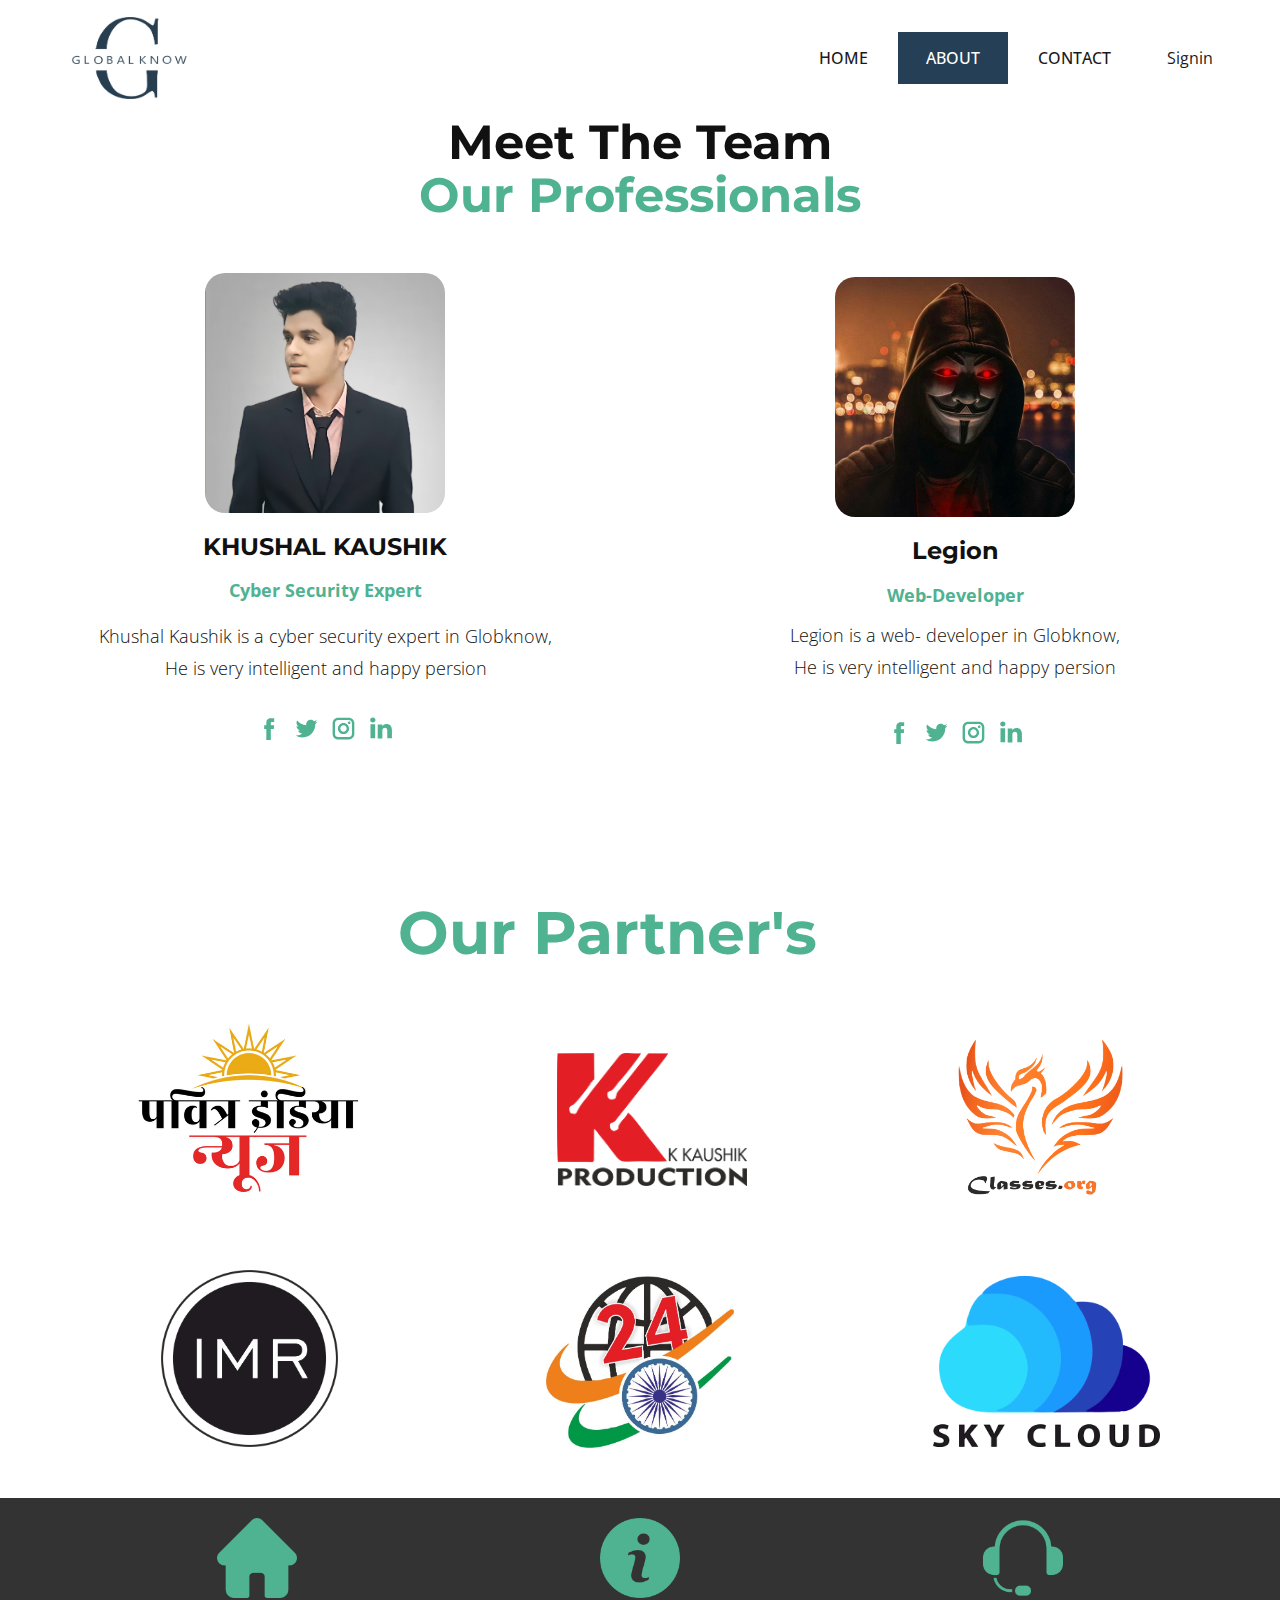
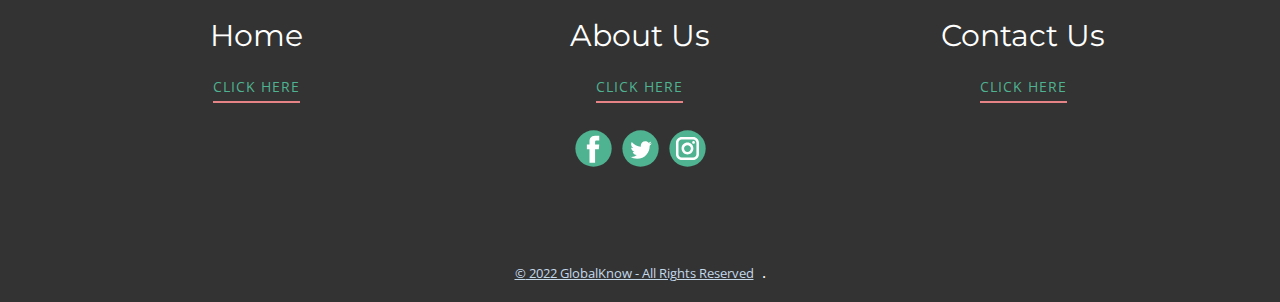
<file: About.html>
<!DOCTYPE html>
<html style="font-size: 16px;" lang="en"><head>
    <meta name="viewport" content="width=device-width, initial-scale=1.0">
    <meta charset="utf-8">
    <meta name="keywords" content="Meet The Team
Our Professionals, Our Partner&amp;apos;s">
    <meta name="description" content="">
    <title>About</title>
    <link rel="stylesheet" href="nicepage.css" media="screen">
<link rel="stylesheet" href="About.css" media="screen">
    <script class="u-script" type="text/javascript" src="jquery.js" defer=""></script>
    <script class="u-script" type="text/javascript" src="nicepage.js" defer=""></script>
    <meta name="generator" content="Nicepage 5.0.7, nicepage.com">
    <link id="u-theme-google-font" rel="stylesheet" href="https://fonts.googleapis.com/css?family=Montserrat:100,100i,200,200i,300,300i,400,400i,500,500i,600,600i,700,700i,800,800i,900,900i|Open+Sans:300,300i,400,400i,500,500i,600,600i,700,700i,800,800i">
    <link id="u-page-google-font" rel="stylesheet" href="https://fonts.googleapis.com/css?family=Montserrat:100,100i,200,200i,300,300i,400,400i,500,500i,600,600i,700,700i,800,800i,900,900i">
    
    
    <script type="application/ld+json">{
		"@context": "http://schema.org",
		"@type": "Organization",
		"name": "",
		"logo": "images/GLOBLEKNOW-removebg-preview.png",
		"sameAs": []
}</script>
    <meta name="theme-color" content="#243f56">
    <meta property="og:title" content="About">
    <meta property="og:type" content="website">
  </head>
  <body class="u-body u-xl-mode" data-lang="en"><header class="u-clearfix u-header u-header" id="sec-a7be"><div class="u-clearfix u-sheet u-sheet-1">
        <a href="#" class="u-image u-logo u-image-1" data-image-width="609" data-image-height="409" title="home page">
          <img src="images/GLOBLEKNOW-removebg-preview.png" class="u-logo-image u-logo-image-1">
        </a>
        <nav class="u-menu u-menu-one-level u-offcanvas u-menu-1" data-responsive-from="MD">
          <div class="menu-collapse" style="font-size: 1rem; letter-spacing: 0px; text-transform: uppercase; font-weight: 500;">
            <a class="u-button-style u-custom-active-color u-custom-border u-custom-border-color u-custom-borders u-custom-hover-color u-custom-left-right-menu-spacing u-custom-padding-bottom u-custom-text-active-color u-custom-text-color u-custom-text-hover-color u-custom-top-bottom-menu-spacing u-nav-link u-text-active-palette-1-base u-text-hover-palette-2-base" href="#" style="padding: 14px 28px; font-size: calc(1em + 28px);">
              <svg class="u-svg-link" viewBox="0 0 24 24"><use xmlns:xlink="http://www.w3.org/1999/xlink" xlink:href="#menu-hamburger"></use></svg>
              <svg class="u-svg-content" version="1.1" id="menu-hamburger" viewBox="0 0 16 16" x="0px" y="0px" xmlns:xlink="http://www.w3.org/1999/xlink" xmlns="http://www.w3.org/2000/svg"><g><rect y="1" width="16" height="2"></rect><rect y="7" width="16" height="2"></rect><rect y="13" width="16" height="2"></rect>
</g></svg>
            </a>
          </div>
          <div class="u-custom-menu u-nav-container">
            <ul class="u-nav u-spacing-2 u-unstyled u-nav-1"><li class="u-nav-item"><a class="u-active-palette-1-base u-button-style u-hover-palette-1-light-1 u-nav-link u-text-active-white u-text-grey-90 u-text-hover-white" href="index.html" style="padding: 18px 28px;">Home</a>
            </li><li class="u-nav-item"><a class="u-active-palette-1-base u-button-style u-hover-palette-1-light-1 u-nav-link u-text-active-white u-text-grey-90 u-text-hover-white" href="About.html" style="padding: 18px 28px;">About</a>
            </li><li class="u-nav-item"><a class="u-active-palette-1-base u-button-style u-hover-palette-1-light-1 u-nav-link u-text-active-white u-text-grey-90 u-text-hover-white" href="Contact.html" style="padding: 18px 28px;">Contact</a>
            </li></ul></li><li class="u-nav-item"><a class="u-active-palette-1-base u-button-style u-hover-palette-1-light-1 u-nav-link u-text-active-white u-text-grey-90 u-text-hover-white" href="Signin.html" style="padding: 18px 28px;">Signin</a>
            
</li></ul>
          </div>
          <div class="u-custom-menu u-nav-container-collapse">
            <div class="u-black u-container-style u-inner-container-layout u-opacity u-opacity-95 u-sidenav">
              <div class="u-inner-container-layout u-sidenav-overflow">
                <div class="u-menu-close"></div>
                <ul class="u-align-center u-nav u-popupmenu-items u-unstyled u-nav-2"><li class="u-nav-item"><a class="u-button-style u-nav-link" href="Home.html">Home</a>
</li><li class="u-nav-item"><a class="u-button-style u-nav-link" href="About.html">About</a>
</li><li class="u-nav-item"><a class="u-button-style u-nav-link" href="Contact.html">Contact</a>
</li></ul>
              </div>
            </div>
            <div class="u-black u-menu-overlay u-opacity u-opacity-70"></div>
          </div>
        </nav>
      </div></header>
    <section class="u-clearfix u-section-1" id="sec-0a41">
      <div class="u-clearfix u-sheet u-sheet-1">
        <h2 class="u-custom-font u-font-montserrat u-text u-text-default u-text-1" data-animation-name="customAnimationIn" data-animation-duration="1500" data-animation-delay="500">Meet The Team <span class="u-text-palette-4-base">
            <br>Our Professionals
          </span>
        </h2>
        <img alt="" class="u-image u-image-round u-radius-20 u-image-1" data-image-width="2340" data-image-height="2340" src="images/IMG_20211020_194636_370.jpg" data-animation-name="customAnimationIn" data-animation-duration="1500" data-animation-delay="500">
        <img alt="" class="u-image u-image-round u-radius-20 u-image-2" src="images/1655391306829-TarunPratapYadav.jpg" data-image-width="2560" data-image-height="2560" data-animation-name="customAnimationIn" data-animation-duration="1500" data-animation-delay="500">
        <h4 class="u-align-center u-text u-text-2">KHUSHAL KAUSHIK</h4>
        <h4 class="u-align-center u-text u-text-3">Legion</h4>
        <p class="u-align-center u-text u-text-palette-4-base u-text-4">Cyber Security Expert</p>
        <p class="u-align-center u-text u-text-palette-4-base u-text-5">Web-Developer</p>
        <p class="u-align-center u-text u-text-6">Legion is a web- developer in Globknow,<br>He is very&nbsp;intelligent and happy persion
        </p>
        <p class="u-align-center u-text u-text-7">Khushal Kaushik is a cyber security expert in Globknow,<br>He is very&nbsp;intelligent and happy persion
        </p>
        <div class="u-social-icons u-spacing-10 u-social-icons-1">
          <a class="u-social-url" target="_blank" href=""><span class="u-icon u-icon-circle u-social-facebook u-social-icon u-text-palette-4-base u-icon-1"><svg class="u-svg-link" preserveAspectRatio="xMidYMin slice" viewBox="0 0 112 112" style=""><use xmlns:xlink="http://www.w3.org/1999/xlink" xlink:href="#svg-b3e1"></use></svg><svg x="0px" y="0px" viewBox="0 0 112 112" id="svg-b3e1" class="u-svg-content"><path d="M75.5,28.8H65.4c-1.5,0-4,0.9-4,4.3v9.4h13.9l-1.5,15.8H61.4v45.1H42.8V58.3h-8.8V42.4h8.8V32.2 c0-7.4,3.4-18.8,18.8-18.8h13.8v15.4H75.5z"></path></svg></span>
          </a>
          <a class="u-social-url" target="_blank" href=""><span class="u-icon u-icon-circle u-social-icon u-social-twitter u-text-palette-4-base u-icon-2"><svg class="u-svg-link" preserveAspectRatio="xMidYMin slice" viewBox="0 0 112 112" style=""><use xmlns:xlink="http://www.w3.org/1999/xlink" xlink:href="#svg-ebf6"></use></svg><svg x="0px" y="0px" viewBox="0 0 112 112" id="svg-ebf6" class="u-svg-content"><path d="M92.2,38.2c0,0.8,0,1.6,0,2.3c0,24.3-18.6,52.4-52.6,52.4c-10.6,0.1-20.2-2.9-28.5-8.2 c1.4,0.2,2.9,0.2,4.4,0.2c8.7,0,16.7-2.9,23-7.9c-8.1-0.2-14.9-5.5-17.3-12.8c1.1,0.2,2.4,0.2,3.4,0.2c1.6,0,3.3-0.2,4.8-0.7 c-8.4-1.6-14.9-9.2-14.9-18c0-0.2,0-0.2,0-0.2c2.5,1.4,5.4,2.2,8.4,2.3c-5-3.3-8.3-8.9-8.3-15.4c0-3.4,1-6.5,2.5-9.2 c9.1,11.1,22.7,18.5,38,19.2c-0.2-1.4-0.4-2.8-0.4-4.3c0.1-10,8.3-18.2,18.5-18.2c5.4,0,10.1,2.2,13.5,5.7c4.3-0.8,8.1-2.3,11.7-4.5 c-1.4,4.3-4.3,7.9-8.1,10.1c3.7-0.4,7.3-1.4,10.6-2.9C98.9,32.3,95.7,35.5,92.2,38.2z"></path></svg></span>
          </a>
          <a class="u-social-url" target="_blank" href=""><span class="u-icon u-icon-circle u-social-icon u-social-instagram u-text-palette-4-base u-icon-3"><svg class="u-svg-link" preserveAspectRatio="xMidYMin slice" viewBox="0 0 112 112" style=""><use xmlns:xlink="http://www.w3.org/1999/xlink" xlink:href="#svg-4818"></use></svg><svg x="0px" y="0px" viewBox="0 0 112 112" id="svg-4818" class="u-svg-content"><path d="M55.9,32.9c-12.8,0-23.2,10.4-23.2,23.2s10.4,23.2,23.2,23.2s23.2-10.4,23.2-23.2S68.7,32.9,55.9,32.9z M55.9,69.4c-7.4,0-13.3-6-13.3-13.3c-0.1-7.4,6-13.3,13.3-13.3s13.3,6,13.3,13.3C69.3,63.5,63.3,69.4,55.9,69.4z"></path><path d="M79.7,26.8c-3,0-5.4,2.5-5.4,5.4s2.5,5.4,5.4,5.4c3,0,5.4-2.5,5.4-5.4S82.7,26.8,79.7,26.8z"></path><path d="M78.2,11H33.5C21,11,10.8,21.3,10.8,33.7v44.7c0,12.6,10.2,22.8,22.7,22.8h44.7c12.6,0,22.7-10.2,22.7-22.7 V33.7C100.8,21.1,90.6,11,78.2,11z M91,78.4c0,7.1-5.8,12.8-12.8,12.8H33.5c-7.1,0-12.8-5.8-12.8-12.8V33.7 c0-7.1,5.8-12.8,12.8-12.8h44.7c7.1,0,12.8,5.8,12.8,12.8V78.4z"></path></svg></span>
          </a>
          <a class="u-social-url" target="_blank" href="#"><span class="u-icon u-icon-circle u-social-icon u-social-linkedin u-text-palette-4-base u-icon-4"><svg class="u-svg-link" preserveAspectRatio="xMidYMin slice" viewBox="0 0 112 112" style=""><use xmlns:xlink="http://www.w3.org/1999/xlink" xlink:href="#svg-7a8f"></use></svg><svg x="0px" y="0px" viewBox="0 0 112 112" id="svg-7a8f" class="u-svg-content"><path d="M33.8,96.8H14.5v-58h19.3V96.8z M24.1,30.9L24.1,30.9c-6.6,0-10.8-4.5-10.8-10.1c0-5.8,4.3-10.1,10.9-10.1 S34.9,15,35.1,20.8C35.1,26.4,30.8,30.9,24.1,30.9z M103.3,96.8H84.1v-31c0-7.8-2.7-13.1-9.8-13.1c-5.3,0-8.5,3.6-9.9,7.1 c-0.6,1.3-0.6,3-0.6,4.8V97H44.5c0,0,0.3-52.6,0-58h19.3v8.2c2.6-3.9,7.2-9.6,17.4-9.6c12.7,0,22.2,8.4,22.2,26.1V96.8z"></path></svg></span>
          </a>
        </div>
        <div class="u-social-icons u-spacing-10 u-social-icons-2">
          <a class="u-social-url" target="_blank" href=""><span class="u-icon u-icon-circle u-social-facebook u-social-icon u-text-palette-4-base u-icon-5"><svg class="u-svg-link" preserveAspectRatio="xMidYMin slice" viewBox="0 0 112 112" style=""><use xmlns:xlink="http://www.w3.org/1999/xlink" xlink:href="#svg-aaa9"></use></svg><svg x="0px" y="0px" viewBox="0 0 112 112" id="svg-aaa9" class="u-svg-content"><path d="M75.5,28.8H65.4c-1.5,0-4,0.9-4,4.3v9.4h13.9l-1.5,15.8H61.4v45.1H42.8V58.3h-8.8V42.4h8.8V32.2 c0-7.4,3.4-18.8,18.8-18.8h13.8v15.4H75.5z"></path></svg></span>
          </a>
          <a class="u-social-url" target="_blank" href=""><span class="u-icon u-icon-circle u-social-icon u-social-twitter u-text-palette-4-base u-icon-6"><svg class="u-svg-link" preserveAspectRatio="xMidYMin slice" viewBox="0 0 112 112" style=""><use xmlns:xlink="http://www.w3.org/1999/xlink" xlink:href="#svg-6884"></use></svg><svg x="0px" y="0px" viewBox="0 0 112 112" id="svg-6884" class="u-svg-content"><path d="M92.2,38.2c0,0.8,0,1.6,0,2.3c0,24.3-18.6,52.4-52.6,52.4c-10.6,0.1-20.2-2.9-28.5-8.2 c1.4,0.2,2.9,0.2,4.4,0.2c8.7,0,16.7-2.9,23-7.9c-8.1-0.2-14.9-5.5-17.3-12.8c1.1,0.2,2.4,0.2,3.4,0.2c1.6,0,3.3-0.2,4.8-0.7 c-8.4-1.6-14.9-9.2-14.9-18c0-0.2,0-0.2,0-0.2c2.5,1.4,5.4,2.2,8.4,2.3c-5-3.3-8.3-8.9-8.3-15.4c0-3.4,1-6.5,2.5-9.2 c9.1,11.1,22.7,18.5,38,19.2c-0.2-1.4-0.4-2.8-0.4-4.3c0.1-10,8.3-18.2,18.5-18.2c5.4,0,10.1,2.2,13.5,5.7c4.3-0.8,8.1-2.3,11.7-4.5 c-1.4,4.3-4.3,7.9-8.1,10.1c3.7-0.4,7.3-1.4,10.6-2.9C98.9,32.3,95.7,35.5,92.2,38.2z"></path></svg></span>
          </a>
          <a class="u-social-url" target="_blank" href=""><span class="u-icon u-icon-circle u-social-icon u-social-instagram u-text-palette-4-base u-icon-7"><svg class="u-svg-link" preserveAspectRatio="xMidYMin slice" viewBox="0 0 112 112" style=""><use xmlns:xlink="http://www.w3.org/1999/xlink" xlink:href="#svg-464e"></use></svg><svg x="0px" y="0px" viewBox="0 0 112 112" id="svg-464e" class="u-svg-content"><path d="M55.9,32.9c-12.8,0-23.2,10.4-23.2,23.2s10.4,23.2,23.2,23.2s23.2-10.4,23.2-23.2S68.7,32.9,55.9,32.9z M55.9,69.4c-7.4,0-13.3-6-13.3-13.3c-0.1-7.4,6-13.3,13.3-13.3s13.3,6,13.3,13.3C69.3,63.5,63.3,69.4,55.9,69.4z"></path><path d="M79.7,26.8c-3,0-5.4,2.5-5.4,5.4s2.5,5.4,5.4,5.4c3,0,5.4-2.5,5.4-5.4S82.7,26.8,79.7,26.8z"></path><path d="M78.2,11H33.5C21,11,10.8,21.3,10.8,33.7v44.7c0,12.6,10.2,22.8,22.7,22.8h44.7c12.6,0,22.7-10.2,22.7-22.7 V33.7C100.8,21.1,90.6,11,78.2,11z M91,78.4c0,7.1-5.8,12.8-12.8,12.8H33.5c-7.1,0-12.8-5.8-12.8-12.8V33.7 c0-7.1,5.8-12.8,12.8-12.8h44.7c7.1,0,12.8,5.8,12.8,12.8V78.4z"></path></svg></span>
          </a>
          <a class="u-social-url" target="_blank" href="#"><span class="u-icon u-icon-circle u-social-icon u-social-linkedin u-text-palette-4-base u-icon-8"><svg class="u-svg-link" preserveAspectRatio="xMidYMin slice" viewBox="0 0 112 112" style=""><use xmlns:xlink="http://www.w3.org/1999/xlink" xlink:href="#svg-d5c2"></use></svg><svg x="0px" y="0px" viewBox="0 0 112 112" id="svg-d5c2" class="u-svg-content"><path d="M33.8,96.8H14.5v-58h19.3V96.8z M24.1,30.9L24.1,30.9c-6.6,0-10.8-4.5-10.8-10.1c0-5.8,4.3-10.1,10.9-10.1 S34.9,15,35.1,20.8C35.1,26.4,30.8,30.9,24.1,30.9z M103.3,96.8H84.1v-31c0-7.8-2.7-13.1-9.8-13.1c-5.3,0-8.5,3.6-9.9,7.1 c-0.6,1.3-0.6,3-0.6,4.8V97H44.5c0,0,0.3-52.6,0-58h19.3v8.2c2.6-3.9,7.2-9.6,17.4-9.6c12.7,0,22.2,8.4,22.2,26.1V96.8z"></path></svg></span>
          </a>
        </div>
        <h2 class="u-text u-text-palette-4-base u-text-8" data-animation-name="customAnimationIn" data-animation-duration="1750" data-animation-delay="500">Our Partner's</h2>
        <img class="u-image u-image-contain u-image-default u-image-3" src="images/classes.org334.png" alt="" data-image-width="1562" data-image-height="1566">
        <img class="u-image u-image-contain u-image-default u-image-4" src="images/Untitleddesign.png" alt="" data-image-width="612" data-image-height="408">
        <img class="u-image u-image-contain u-image-default u-image-5" src="images/PNGLOGOCOLOR.png" alt="" data-image-width="3260" data-image-height="2280">
        <img class="u-image u-image-contain u-image-default u-image-6" src="images/network24india.jpg" alt="" data-image-width="583" data-image-height="534">
        <img class="u-image u-image-contain u-image-default u-preserve-proportions u-image-7" src="images/imrlogopng.png" alt="" data-image-width="1010" data-image-height="1010">
        <img class="u-image u-image-contain u-image-default u-image-8" src="images/Untitled-2.png" alt="" data-image-width="2456" data-image-height="1855">
      </div>
    </section>
    
    
    <footer class="u-align-center u-clearfix u-footer u-grey-80 u-footer" id="sec-b1d3"><div class="u-clearfix u-sheet u-sheet-1">
        <p class="u-small-text u-text u-text-variant u-text-1"></p>
        <div class="u-expanded-width u-list u-list-1">
          <div class="u-repeater u-repeater-1">
            <div class="u-container-style u-list-item u-repeater-item">
              <div class="u-container-layout u-similar-container u-valign-top u-container-layout-1"><span class="u-file-icon u-icon u-text-palette-4-base u-icon-1"><img src="images/1946436-bdbc0a33.png" alt=""></span>
                <h3 class="u-align-center u-text u-text-default u-text-2">Home</h3>
                <a href="home.html" class="u-active-none u-border-2 u-border-no-left u-border-no-right u-border-no-top u-border-palette-2-light-1 u-btn u-button-style u-hover-none u-none u-text-palette-4-base u-btn-1">click here</a>
              </div>
            </div>
            <div class="u-align-center u-container-style u-list-item u-repeater-item">
              <div class="u-container-layout u-similar-container u-valign-top u-container-layout-2"><span class="u-file-icon u-icon u-text-palette-4-base u-icon-2"><img src="images/1176-27627cc3.png" alt=""></span>
                <h3 class="u-align-center u-text u-text-default u-text-3">About Us</h3>
                <a href="About.html" class="u-active-none u-border-2 u-border-no-left u-border-no-right u-border-no-top u-border-palette-2-light-1 u-btn u-button-style u-hover-none u-none u-text-palette-4-base u-btn-2">Click here</a>
              </div>
            </div>
            <div class="u-container-style u-list-item u-repeater-item">
              <div class="u-container-layout u-similar-container u-valign-top u-container-layout-3"><span class="u-file-icon u-icon u-text-palette-4-base u-icon-3"><img src="images/3249904-c6d8697b.png" alt=""></span>
                <h3 class="u-align-center u-text u-text-default u-text-4">Contact Us</h3>
                <a href="contact.html" class="u-active-none u-border-2 u-border-no-left u-border-no-right u-border-no-top u-border-palette-2-light-1 u-btn u-button-style u-hover-none u-none u-text-palette-4-base u-btn-3">click here</a>
              </div>
            </div>
          </div>
        </div>
        <div class="u-social-icons u-spacing-10 u-social-icons-1">
          <a class="u-social-url" title="facebook" target="_blank" href=""><span class="u-icon u-social-facebook u-social-icon u-text-palette-4-base u-icon-4"><svg class="u-svg-link" preserveAspectRatio="xMidYMin slice" viewBox="0 0 112 112" style=""><use xmlns:xlink="http://www.w3.org/1999/xlink" xlink:href="#svg-d3c7"></use></svg><svg class="u-svg-content" viewBox="0 0 112 112" x="0" y="0" id="svg-d3c7"><circle fill="currentColor" cx="56.1" cy="56.1" r="55"></circle><path fill="#FFFFFF" d="M73.5,31.6h-9.1c-1.4,0-3.6,0.8-3.6,3.9v8.5h12.6L72,58.3H60.8v40.8H43.9V58.3h-8V43.9h8v-9.2
c0-6.7,3.1-17,17-17h12.5v13.9H73.5z"></path></svg></span>
          </a>
          <a class="u-social-url" title="twitter" target="_blank" href=""><span class="u-icon u-social-icon u-social-twitter u-text-palette-4-base u-icon-5"><svg class="u-svg-link" preserveAspectRatio="xMidYMin slice" viewBox="0 0 112 112" style=""><use xmlns:xlink="http://www.w3.org/1999/xlink" xlink:href="#svg-b797"></use></svg><svg class="u-svg-content" viewBox="0 0 112 112" x="0" y="0" id="svg-b797"><circle fill="currentColor" class="st0" cx="56.1" cy="56.1" r="55"></circle><path fill="#FFFFFF" d="M83.8,47.3c0,0.6,0,1.2,0,1.7c0,17.7-13.5,38.2-38.2,38.2C38,87.2,31,85,25,81.2c1,0.1,2.1,0.2,3.2,0.2
c6.3,0,12.1-2.1,16.7-5.7c-5.9-0.1-10.8-4-12.5-9.3c0.8,0.2,1.7,0.2,2.5,0.2c1.2,0,2.4-0.2,3.5-0.5c-6.1-1.2-10.8-6.7-10.8-13.1
c0-0.1,0-0.1,0-0.2c1.8,1,3.9,1.6,6.1,1.7c-3.6-2.4-6-6.5-6-11.2c0-2.5,0.7-4.8,1.8-6.7c6.6,8.1,16.5,13.5,27.6,14
c-0.2-1-0.3-2-0.3-3.1c0-7.4,6-13.4,13.4-13.4c3.9,0,7.3,1.6,9.8,4.2c3.1-0.6,5.9-1.7,8.5-3.3c-1,3.1-3.1,5.8-5.9,7.4
c2.7-0.3,5.3-1,7.7-2.1C88.7,43,86.4,45.4,83.8,47.3z"></path></svg></span>
          </a>
          <a class="u-social-url" title="instagram" target="_blank" href=""><span class="u-icon u-social-icon u-social-instagram u-text-palette-4-base u-icon-6"><svg class="u-svg-link" preserveAspectRatio="xMidYMin slice" viewBox="0 0 112 112" style=""><use xmlns:xlink="http://www.w3.org/1999/xlink" xlink:href="#svg-1978"></use></svg><svg class="u-svg-content" viewBox="0 0 112 112" x="0" y="0" id="svg-1978"><circle fill="currentColor" cx="56.1" cy="56.1" r="55"></circle><path fill="#FFFFFF" d="M55.9,38.2c-9.9,0-17.9,8-17.9,17.9C38,66,46,74,55.9,74c9.9,0,17.9-8,17.9-17.9C73.8,46.2,65.8,38.2,55.9,38.2
z M55.9,66.4c-5.7,0-10.3-4.6-10.3-10.3c-0.1-5.7,4.6-10.3,10.3-10.3c5.7,0,10.3,4.6,10.3,10.3C66.2,61.8,61.6,66.4,55.9,66.4z"></path><path fill="#FFFFFF" d="M74.3,33.5c-2.3,0-4.2,1.9-4.2,4.2s1.9,4.2,4.2,4.2s4.2-1.9,4.2-4.2S76.6,33.5,74.3,33.5z"></path><path fill="#FFFFFF" d="M73.1,21.3H38.6c-9.7,0-17.5,7.9-17.5,17.5v34.5c0,9.7,7.9,17.6,17.5,17.6h34.5c9.7,0,17.5-7.9,17.5-17.5V38.8
C90.6,29.1,82.7,21.3,73.1,21.3z M83,73.3c0,5.5-4.5,9.9-9.9,9.9H38.6c-5.5,0-9.9-4.5-9.9-9.9V38.8c0-5.5,4.5-9.9,9.9-9.9h34.5
c5.5,0,9.9,4.5,9.9,9.9V73.3z"></path></svg></span>
          </a>
        </div>
      </div></footer>
      <section class="u-backlink u-clearfix u-grey-80">
        <a class="u-link" href="index.html" target="_blank">
          <span> © 2022 GlobalKnow - All Rights Reserved</span>
        </a>
        <p class="u-text">
          <span></span>
        </p>
        <a class="u-link" href="#" target="_blank">
          <span></span>
        </a>. 
      </section>
  
</body></html>
</file>
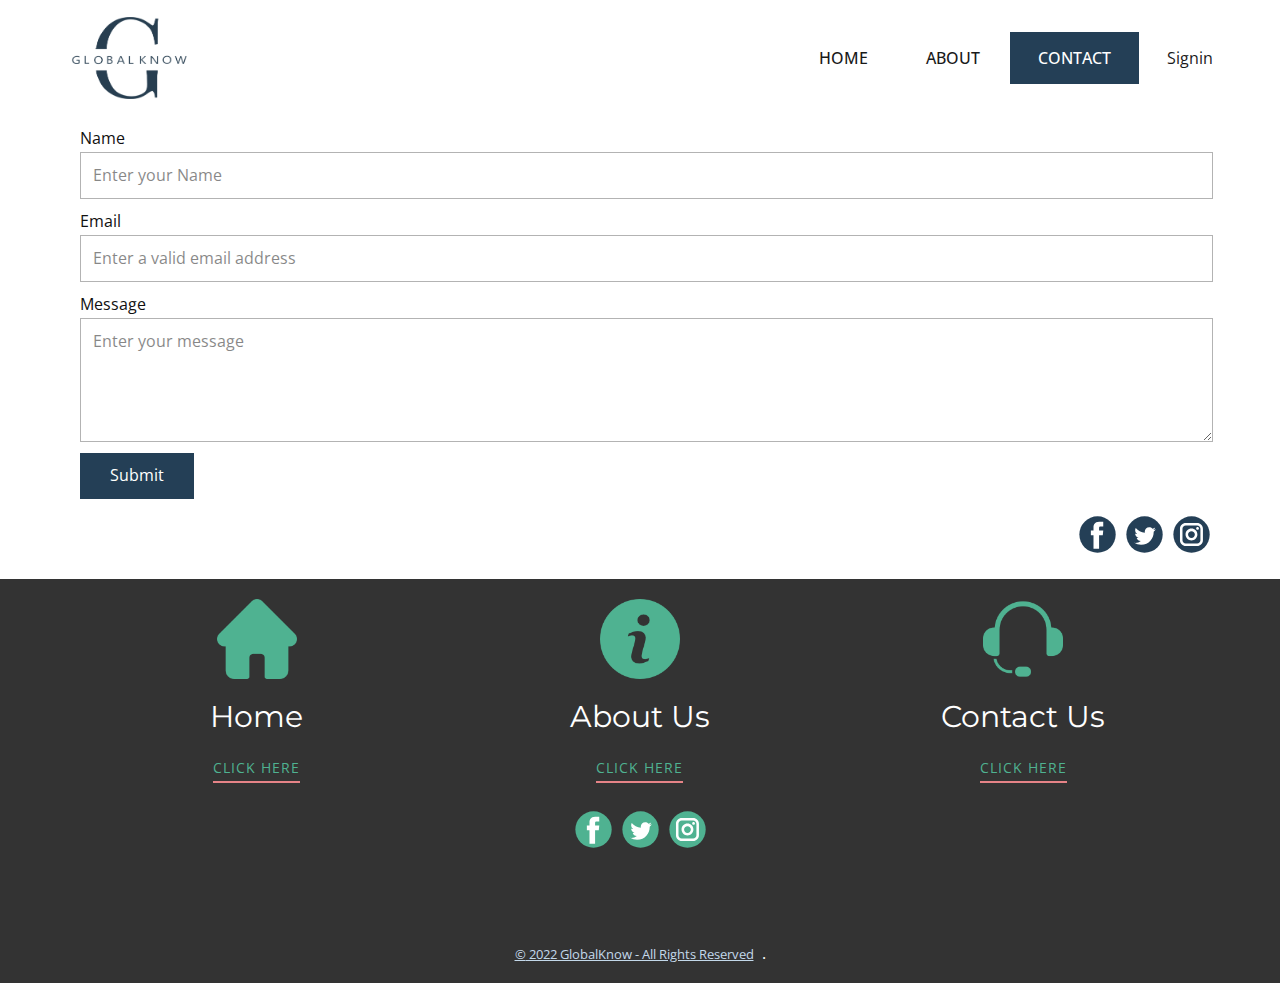
<file: Contact.html>
<!DOCTYPE html>
<html style="font-size: 16px;" lang="en"><head>
    <meta name="viewport" content="width=device-width, initial-scale=1.0">
    <meta charset="utf-8">
    <meta name="keywords" content="">
    <meta name="description" content="">
    <title>Contact</title>
    <link rel="stylesheet" href="nicepage.css" media="screen">
<link rel="stylesheet" href="Contact.css" media="screen">
    <script class="u-script" type="text/javascript" src="jquery.js" defer=""></script>
    <script class="u-script" type="text/javascript" src="nicepage.js" defer=""></script>
    <meta name="generator" content="Nicepage 5.0.7, nicepage.com">
    <meta name="referrer" content="origin">
    <link id="u-theme-google-font" rel="stylesheet" href="https://fonts.googleapis.com/css?family=Montserrat:100,100i,200,200i,300,300i,400,400i,500,500i,600,600i,700,700i,800,800i,900,900i|Open+Sans:300,300i,400,400i,500,500i,600,600i,700,700i,800,800i">
    
    
    <script type="application/ld+json">{
		"@context": "http://schema.org",
		"@type": "Organization",
		"name": "",
		"logo": "images/GLOBLEKNOW-removebg-preview.png",
		"sameAs": []
}</script>
    <meta name="theme-color" content="#243f56">
    <meta property="og:title" content="Contact">
    <meta property="og:type" content="website">
  </head>
  <body class="u-body u-xl-mode" data-lang="en"><header class="u-clearfix u-header u-header" id="sec-a7be"><div class="u-clearfix u-sheet u-sheet-1">
        <a href="#" class="u-image u-logo u-image-1" data-image-width="609" data-image-height="409" title="home page">
          <img src="images/GLOBLEKNOW-removebg-preview.png" class="u-logo-image u-logo-image-1">
        </a>
        <nav class="u-menu u-menu-one-level u-offcanvas u-menu-1" data-responsive-from="MD">
          <div class="menu-collapse" style="font-size: 1rem; letter-spacing: 0px; text-transform: uppercase; font-weight: 500;">
            <a class="u-button-style u-custom-active-color u-custom-border u-custom-border-color u-custom-borders u-custom-hover-color u-custom-left-right-menu-spacing u-custom-padding-bottom u-custom-text-active-color u-custom-text-color u-custom-text-hover-color u-custom-top-bottom-menu-spacing u-nav-link u-text-active-palette-1-base u-text-hover-palette-2-base" href="#" style="padding: 14px 28px; font-size: calc(1em + 28px);">
              <svg class="u-svg-link" viewBox="0 0 24 24"><use xmlns:xlink="http://www.w3.org/1999/xlink" xlink:href="#menu-hamburger"></use></svg>
              <svg class="u-svg-content" version="1.1" id="menu-hamburger" viewBox="0 0 16 16" x="0px" y="0px" xmlns:xlink="http://www.w3.org/1999/xlink" xmlns="http://www.w3.org/2000/svg"><g><rect y="1" width="16" height="2"></rect><rect y="7" width="16" height="2"></rect><rect y="13" width="16" height="2"></rect>
</g></svg>
            </a>
          </div>
          <div class="u-custom-menu u-nav-container">
            <ul class="u-nav u-spacing-2 u-unstyled u-nav-1"><li class="u-nav-item"><a class="u-active-palette-1-base u-button-style u-hover-palette-1-light-1 u-nav-link u-text-active-white u-text-grey-90 u-text-hover-white" href="index.html" style="padding: 18px 28px;">Home</a>
            </li><li class="u-nav-item"><a class="u-active-palette-1-base u-button-style u-hover-palette-1-light-1 u-nav-link u-text-active-white u-text-grey-90 u-text-hover-white" href="About.html" style="padding: 18px 28px;">About</a>
            </li><li class="u-nav-item"><a class="u-active-palette-1-base u-button-style u-hover-palette-1-light-1 u-nav-link u-text-active-white u-text-grey-90 u-text-hover-white" href="Contact.html" style="padding: 18px 28px;">Contact</a>
            </li></ul></li><li class="u-nav-item"><a class="u-active-palette-1-base u-button-style u-hover-palette-1-light-1 u-nav-link u-text-active-white u-text-grey-90 u-text-hover-white" href="Signin.html" style="padding: 18px 28px;">Signin</a>

</li></ul>
          </div>
          <div class="u-custom-menu u-nav-container-collapse">
            <div class="u-black u-container-style u-inner-container-layout u-opacity u-opacity-95 u-sidenav">
              <div class="u-inner-container-layout u-sidenav-overflow">
                <div class="u-menu-close"></div>
                <ul class="u-align-center u-nav u-popupmenu-items u-unstyled u-nav-2"><li class="u-nav-item"><a class="u-button-style u-nav-link" href="Home.html">Home</a>
</li><li class="u-nav-item"><a class="u-button-style u-nav-link" href="About.html">About</a>
</li><li class="u-nav-item"><a class="u-button-style u-nav-link" href="Contact.html">Contact</a>
</li></ul>
              </div>
            </div>
            <div class="u-black u-menu-overlay u-opacity u-opacity-70"></div>
          </div>
        </nav>
      </div></header>
    <section class="u-clearfix u-section-1" id="sec-011a">
      <div class="u-clearfix u-sheet u-sheet-1">
        <div class="u-form u-form-1">
          <form action="https://forms.nicepagesrv.com/Form/Process" class="u-clearfix u-form-spacing-10 u-form-vertical u-inner-form" source="email" name="form" style="padding: 10px;">
            <div class="u-form-group u-form-name">
              <label for="name-9804" class="u-label">Name</label>
              <input type="text" placeholder="Enter your Name" id="name-9804" name="name" class="u-border-1 u-border-grey-30 u-input u-input-rectangle u-white" required="">
            </div>
            <div class="u-form-email u-form-group">
              <label for="email-9804" class="u-label">Email</label>
              <input type="email" placeholder="Enter a valid email address" id="email-9804" name="email" class="u-border-1 u-border-grey-30 u-input u-input-rectangle u-white" required="">
            </div>
            <div class="u-form-group u-form-message">
              <label for="message-9804" class="u-label">Message</label>
              <textarea placeholder="Enter your message" rows="4" cols="50" id="message-9804" name="message" class="u-border-1 u-border-grey-30 u-input u-input-rectangle u-white" required=""></textarea>
            </div>
            <div class="u-align-left u-form-group u-form-submit">
              <a href="#" class="u-btn u-btn-submit u-button-style">Submit</a>
              <input type="submit" value="submit" class="u-form-control-hidden">
            </div>
            <div class="u-form-send-message u-form-send-success"> Thank you! Your message has been sent. </div>
            <div class="u-form-send-error u-form-send-message"> Unable to send your message. Please fix errors then try again. </div>
            <input type="hidden" value="" name="recaptchaResponse">
            <input type="hidden" name="formServices" value="4769650077bcab73dd69b8071b85658c">
          </form>
        </div>
        <div class="u-social-icons u-spacing-10 u-social-icons-1">
          <a class="u-social-url" title="facebook" target="_blank" href=""><span class="u-icon u-social-facebook u-social-icon u-text-palette-1-base u-icon-1"><svg class="u-svg-link" preserveAspectRatio="xMidYMin slice" viewBox="0 0 112 112" style=""><use xmlns:xlink="http://www.w3.org/1999/xlink" xlink:href="#svg-af60"></use></svg><svg class="u-svg-content" viewBox="0 0 112 112" x="0" y="0" id="svg-af60"><circle fill="currentColor" cx="56.1" cy="56.1" r="55"></circle><path fill="#FFFFFF" d="M73.5,31.6h-9.1c-1.4,0-3.6,0.8-3.6,3.9v8.5h12.6L72,58.3H60.8v40.8H43.9V58.3h-8V43.9h8v-9.2
c0-6.7,3.1-17,17-17h12.5v13.9H73.5z"></path></svg></span>
          </a>
          <a class="u-social-url" title="twitter" target="_blank" href=""><span class="u-icon u-social-icon u-social-twitter u-text-palette-1-base u-icon-2"><svg class="u-svg-link" preserveAspectRatio="xMidYMin slice" viewBox="0 0 112 112" style=""><use xmlns:xlink="http://www.w3.org/1999/xlink" xlink:href="#svg-4114"></use></svg><svg class="u-svg-content" viewBox="0 0 112 112" x="0" y="0" id="svg-4114"><circle fill="currentColor" class="st0" cx="56.1" cy="56.1" r="55"></circle><path fill="#FFFFFF" d="M83.8,47.3c0,0.6,0,1.2,0,1.7c0,17.7-13.5,38.2-38.2,38.2C38,87.2,31,85,25,81.2c1,0.1,2.1,0.2,3.2,0.2
c6.3,0,12.1-2.1,16.7-5.7c-5.9-0.1-10.8-4-12.5-9.3c0.8,0.2,1.7,0.2,2.5,0.2c1.2,0,2.4-0.2,3.5-0.5c-6.1-1.2-10.8-6.7-10.8-13.1
c0-0.1,0-0.1,0-0.2c1.8,1,3.9,1.6,6.1,1.7c-3.6-2.4-6-6.5-6-11.2c0-2.5,0.7-4.8,1.8-6.7c6.6,8.1,16.5,13.5,27.6,14
c-0.2-1-0.3-2-0.3-3.1c0-7.4,6-13.4,13.4-13.4c3.9,0,7.3,1.6,9.8,4.2c3.1-0.6,5.9-1.7,8.5-3.3c-1,3.1-3.1,5.8-5.9,7.4
c2.7-0.3,5.3-1,7.7-2.1C88.7,43,86.4,45.4,83.8,47.3z"></path></svg></span>
          </a>
          <a class="u-social-url" title="instagram" target="_blank" href=""><span class="u-icon u-social-icon u-social-instagram u-text-palette-1-base u-icon-3"><svg class="u-svg-link" preserveAspectRatio="xMidYMin slice" viewBox="0 0 112 112" style=""><use xmlns:xlink="http://www.w3.org/1999/xlink" xlink:href="#svg-9cbd"></use></svg><svg class="u-svg-content" viewBox="0 0 112 112" x="0" y="0" id="svg-9cbd"><circle fill="currentColor" cx="56.1" cy="56.1" r="55"></circle><path fill="#FFFFFF" d="M55.9,38.2c-9.9,0-17.9,8-17.9,17.9C38,66,46,74,55.9,74c9.9,0,17.9-8,17.9-17.9C73.8,46.2,65.8,38.2,55.9,38.2
z M55.9,66.4c-5.7,0-10.3-4.6-10.3-10.3c-0.1-5.7,4.6-10.3,10.3-10.3c5.7,0,10.3,4.6,10.3,10.3C66.2,61.8,61.6,66.4,55.9,66.4z"></path><path fill="#FFFFFF" d="M74.3,33.5c-2.3,0-4.2,1.9-4.2,4.2s1.9,4.2,4.2,4.2s4.2-1.9,4.2-4.2S76.6,33.5,74.3,33.5z"></path><path fill="#FFFFFF" d="M73.1,21.3H38.6c-9.7,0-17.5,7.9-17.5,17.5v34.5c0,9.7,7.9,17.6,17.5,17.6h34.5c9.7,0,17.5-7.9,17.5-17.5V38.8
C90.6,29.1,82.7,21.3,73.1,21.3z M83,73.3c0,5.5-4.5,9.9-9.9,9.9H38.6c-5.5,0-9.9-4.5-9.9-9.9V38.8c0-5.5,4.5-9.9,9.9-9.9h34.5
c5.5,0,9.9,4.5,9.9,9.9V73.3z"></path></svg></span>
          </a>
        </div>
      </div>
    </section>
    
    
    <footer class="u-align-center u-clearfix u-footer u-grey-80 u-footer" id="sec-b1d3"><div class="u-clearfix u-sheet u-sheet-1">
        <p class="u-small-text u-text u-text-variant u-text-1"> </p>
        <div class="u-expanded-width u-list u-list-1">
          <div class="u-repeater u-repeater-1">
            <div class="u-container-style u-list-item u-repeater-item">
              <div class="u-container-layout u-similar-container u-valign-top u-container-layout-1"><span class="u-file-icon u-icon u-text-palette-4-base u-icon-1"><img src="images/1946436-bdbc0a33.png" alt=""></span>
                <h3 class="u-align-center u-text u-text-default u-text-2">Home</h3>
                <a href="home.html" class="u-active-none u-border-2 u-border-no-left u-border-no-right u-border-no-top u-border-palette-2-light-1 u-btn u-button-style u-hover-none u-none u-text-palette-4-base u-btn-1">click here</a>
              </div>
            </div>
            <div class="u-align-center u-container-style u-list-item u-repeater-item">
              <div class="u-container-layout u-similar-container u-valign-top u-container-layout-2"><span class="u-file-icon u-icon u-text-palette-4-base u-icon-2"><img src="images/1176-27627cc3.png" alt=""></span>
                <h3 class="u-align-center u-text u-text-default u-text-3">About Us</h3>
                <a href="About.html" class="u-active-none u-border-2 u-border-no-left u-border-no-right u-border-no-top u-border-palette-2-light-1 u-btn u-button-style u-hover-none u-none u-text-palette-4-base u-btn-2">Click here</a>
              </div>
            </div>
            <div class="u-container-style u-list-item u-repeater-item">
              <div class="u-container-layout u-similar-container u-valign-top u-container-layout-3"><span class="u-file-icon u-icon u-text-palette-4-base u-icon-3"><img src="images/3249904-c6d8697b.png" alt=""></span>
                <h3 class="u-align-center u-text u-text-default u-text-4">Contact Us</h3>
                <a href="contact.html" class="u-active-none u-border-2 u-border-no-left u-border-no-right u-border-no-top u-border-palette-2-light-1 u-btn u-button-style u-hover-none u-none u-text-palette-4-base u-btn-3">click here</a>
              </div>
            </div>
          </div>
        </div>
        <div class="u-social-icons u-spacing-10 u-social-icons-1">
          <a class="u-social-url" title="facebook" target="_blank" href=""><span class="u-icon u-social-facebook u-social-icon u-text-palette-4-base u-icon-4"><svg class="u-svg-link" preserveAspectRatio="xMidYMin slice" viewBox="0 0 112 112" style=""><use xmlns:xlink="http://www.w3.org/1999/xlink" xlink:href="#svg-d3c7"></use></svg><svg class="u-svg-content" viewBox="0 0 112 112" x="0" y="0" id="svg-d3c7"><circle fill="currentColor" cx="56.1" cy="56.1" r="55"></circle><path fill="#FFFFFF" d="M73.5,31.6h-9.1c-1.4,0-3.6,0.8-3.6,3.9v8.5h12.6L72,58.3H60.8v40.8H43.9V58.3h-8V43.9h8v-9.2
c0-6.7,3.1-17,17-17h12.5v13.9H73.5z"></path></svg></span>
          </a>
          <a class="u-social-url" title="twitter" target="_blank" href=""><span class="u-icon u-social-icon u-social-twitter u-text-palette-4-base u-icon-5"><svg class="u-svg-link" preserveAspectRatio="xMidYMin slice" viewBox="0 0 112 112" style=""><use xmlns:xlink="http://www.w3.org/1999/xlink" xlink:href="#svg-b797"></use></svg><svg class="u-svg-content" viewBox="0 0 112 112" x="0" y="0" id="svg-b797"><circle fill="currentColor" class="st0" cx="56.1" cy="56.1" r="55"></circle><path fill="#FFFFFF" d="M83.8,47.3c0,0.6,0,1.2,0,1.7c0,17.7-13.5,38.2-38.2,38.2C38,87.2,31,85,25,81.2c1,0.1,2.1,0.2,3.2,0.2
c6.3,0,12.1-2.1,16.7-5.7c-5.9-0.1-10.8-4-12.5-9.3c0.8,0.2,1.7,0.2,2.5,0.2c1.2,0,2.4-0.2,3.5-0.5c-6.1-1.2-10.8-6.7-10.8-13.1
c0-0.1,0-0.1,0-0.2c1.8,1,3.9,1.6,6.1,1.7c-3.6-2.4-6-6.5-6-11.2c0-2.5,0.7-4.8,1.8-6.7c6.6,8.1,16.5,13.5,27.6,14
c-0.2-1-0.3-2-0.3-3.1c0-7.4,6-13.4,13.4-13.4c3.9,0,7.3,1.6,9.8,4.2c3.1-0.6,5.9-1.7,8.5-3.3c-1,3.1-3.1,5.8-5.9,7.4
c2.7-0.3,5.3-1,7.7-2.1C88.7,43,86.4,45.4,83.8,47.3z"></path></svg></span>
          </a>
          <a class="u-social-url" title="instagram" target="_blank" href=""><span class="u-icon u-social-icon u-social-instagram u-text-palette-4-base u-icon-6"><svg class="u-svg-link" preserveAspectRatio="xMidYMin slice" viewBox="0 0 112 112" style=""><use xmlns:xlink="http://www.w3.org/1999/xlink" xlink:href="#svg-1978"></use></svg><svg class="u-svg-content" viewBox="0 0 112 112" x="0" y="0" id="svg-1978"><circle fill="currentColor" cx="56.1" cy="56.1" r="55"></circle><path fill="#FFFFFF" d="M55.9,38.2c-9.9,0-17.9,8-17.9,17.9C38,66,46,74,55.9,74c9.9,0,17.9-8,17.9-17.9C73.8,46.2,65.8,38.2,55.9,38.2
z M55.9,66.4c-5.7,0-10.3-4.6-10.3-10.3c-0.1-5.7,4.6-10.3,10.3-10.3c5.7,0,10.3,4.6,10.3,10.3C66.2,61.8,61.6,66.4,55.9,66.4z"></path><path fill="#FFFFFF" d="M74.3,33.5c-2.3,0-4.2,1.9-4.2,4.2s1.9,4.2,4.2,4.2s4.2-1.9,4.2-4.2S76.6,33.5,74.3,33.5z"></path><path fill="#FFFFFF" d="M73.1,21.3H38.6c-9.7,0-17.5,7.9-17.5,17.5v34.5c0,9.7,7.9,17.6,17.5,17.6h34.5c9.7,0,17.5-7.9,17.5-17.5V38.8
C90.6,29.1,82.7,21.3,73.1,21.3z M83,73.3c0,5.5-4.5,9.9-9.9,9.9H38.6c-5.5,0-9.9-4.5-9.9-9.9V38.8c0-5.5,4.5-9.9,9.9-9.9h34.5
c5.5,0,9.9,4.5,9.9,9.9V73.3z"></path></svg></span>
          </a>
        </div>
      </div></footer>
      <section class="u-backlink u-clearfix u-grey-80">
        <a class="u-link" href="index.html" target="_blank">
          <span> © 2022 GlobalKnow - All Rights Reserved</span>
        </a>
        <p class="u-text">
          <span></span>
        </p>
        <a class="u-link" href="#" target="_blank">
          <span></span>
        </a>. 
      </section>
  
</body></html>
</file>
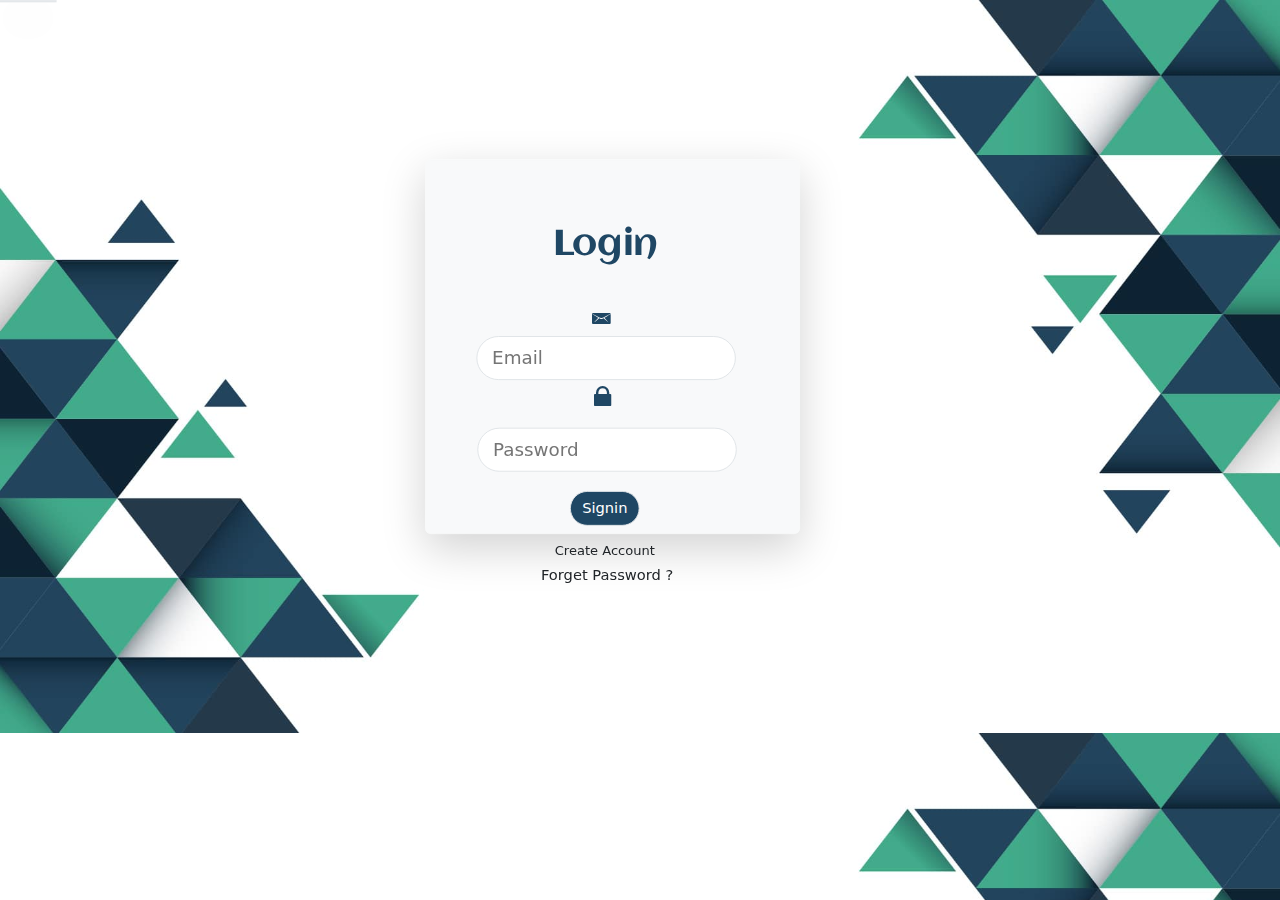
<file: Signin.html>
<!DOCTYPE html>
<html lang="en" style="backdrop-filter: blur(0px) brightness(103%) grayscale(0%) hue-rotate(0deg) saturate(112%);-webkit-backdrop-filter: blur(0px) brightness(103%) grayscale(0%) hue-rotate(0deg) saturate(112%);margin: 0;">

<head>
    <meta charset="utf-8">
    <meta name="viewport" content="width=device-width, initial-scale=1.0, shrink-to-fit=no">
    <title>Login</title>
    <link rel="stylesheet" href="assets/bootstrap/css/bootstrap.min.css">
    <link rel="stylesheet" href="https://fonts.googleapis.com/css?family=Aclonica&amp;display=swap">
    <link rel="stylesheet" href="assets/fonts/ionicons.min.css">
    <link rel="stylesheet" href="assets/css/aos.min.css">
    <link rel="stylesheet" href="assets/css/styles.css">
</head>

<body class="text-center" style="background: url(&quot;assets/img/vccvv-min.jpg&quot;);background-size: cover;">
    <div class="card text-center border rounded shadow-lg d-xl-flex justify-content-xl-start" style="padding-left: 54px;padding-bottom: 0px;position: fixed;transform: perspective(0px) scale(1.03);transform-origin: top;background: rgb(255,255,255);box-shadow: inset 0px 0px 10px 11px;">
        <div class="card-body text-center bg-light border rounded border-light shadow-lg" data-bss-disabled-mobile="true" data-aos="zoom-in-up" data-aos-duration="400" data-aos-once="true" style="background: #ffffff;position: fixed;border-style: solid;margin: 127px;margin-left: 336px;padding: 29px 46px 63px 47px;padding-left: 47px;padding-bottom: 64px;height: 408.984px;width: 409.16px;padding-top: 78px;padding-right: 64px;transform: scale(0.89);margin-right: 266px;margin-bottom: 155px;margin-top: 131px;box-shadow: inset 0px 0px;min-height: 3px;">
            <h4 class="card-title" style="transform: scale(1.62);margin-right: 0px;margin-bottom: 47px;margin-top: 1px;color: rgb(31,71,100);font-family: Aclonica, sans-serif;">Login</h4><i class="icon ion-email" style="font-size: 25px;margin-right: 7px;margin-top: -15px;color: rgb(31,71,100);"></i><input class="border rounded-pill form-control-lg" type="text" inputmode="email" style="border-color: var(--bs-blue);color: rgb(159,159,159);margin-right: -3px;" placeholder="Email"><i class="icon ion-locked" style="font-size: 25px;margin: 2px;margin-right: 7px;margin-top: 14px;color: rgb(31,71,100);"></i><input class="border rounded-pill form-control-lg" type="text" style="border-color: var(--bs-blue);color: rgb(159,159,159);margin: 2px;margin-right: -3px;margin-top: 14px;" placeholder="Password"><button class="btn btn-primary border rounded-pill" type="button" style="margin-top: 19px;background: rgb(31,71,100);">Signin</button>
            <p style="transform: scale(0.89);margin-top: 15px;">Create Account</p>
            <p style="transform: scale(1);margin-top: -13px;margin-right: -5px;">Forget Password ?</p>
        </div>
    </div>
    <script src="assets/bootstrap/js/bootstrap.min.js"></script>
    <script src="assets/js/aos.min.js"></script>
    <script src="assets/js/bs-init.js"></script>
</body>

</html>
</file>
